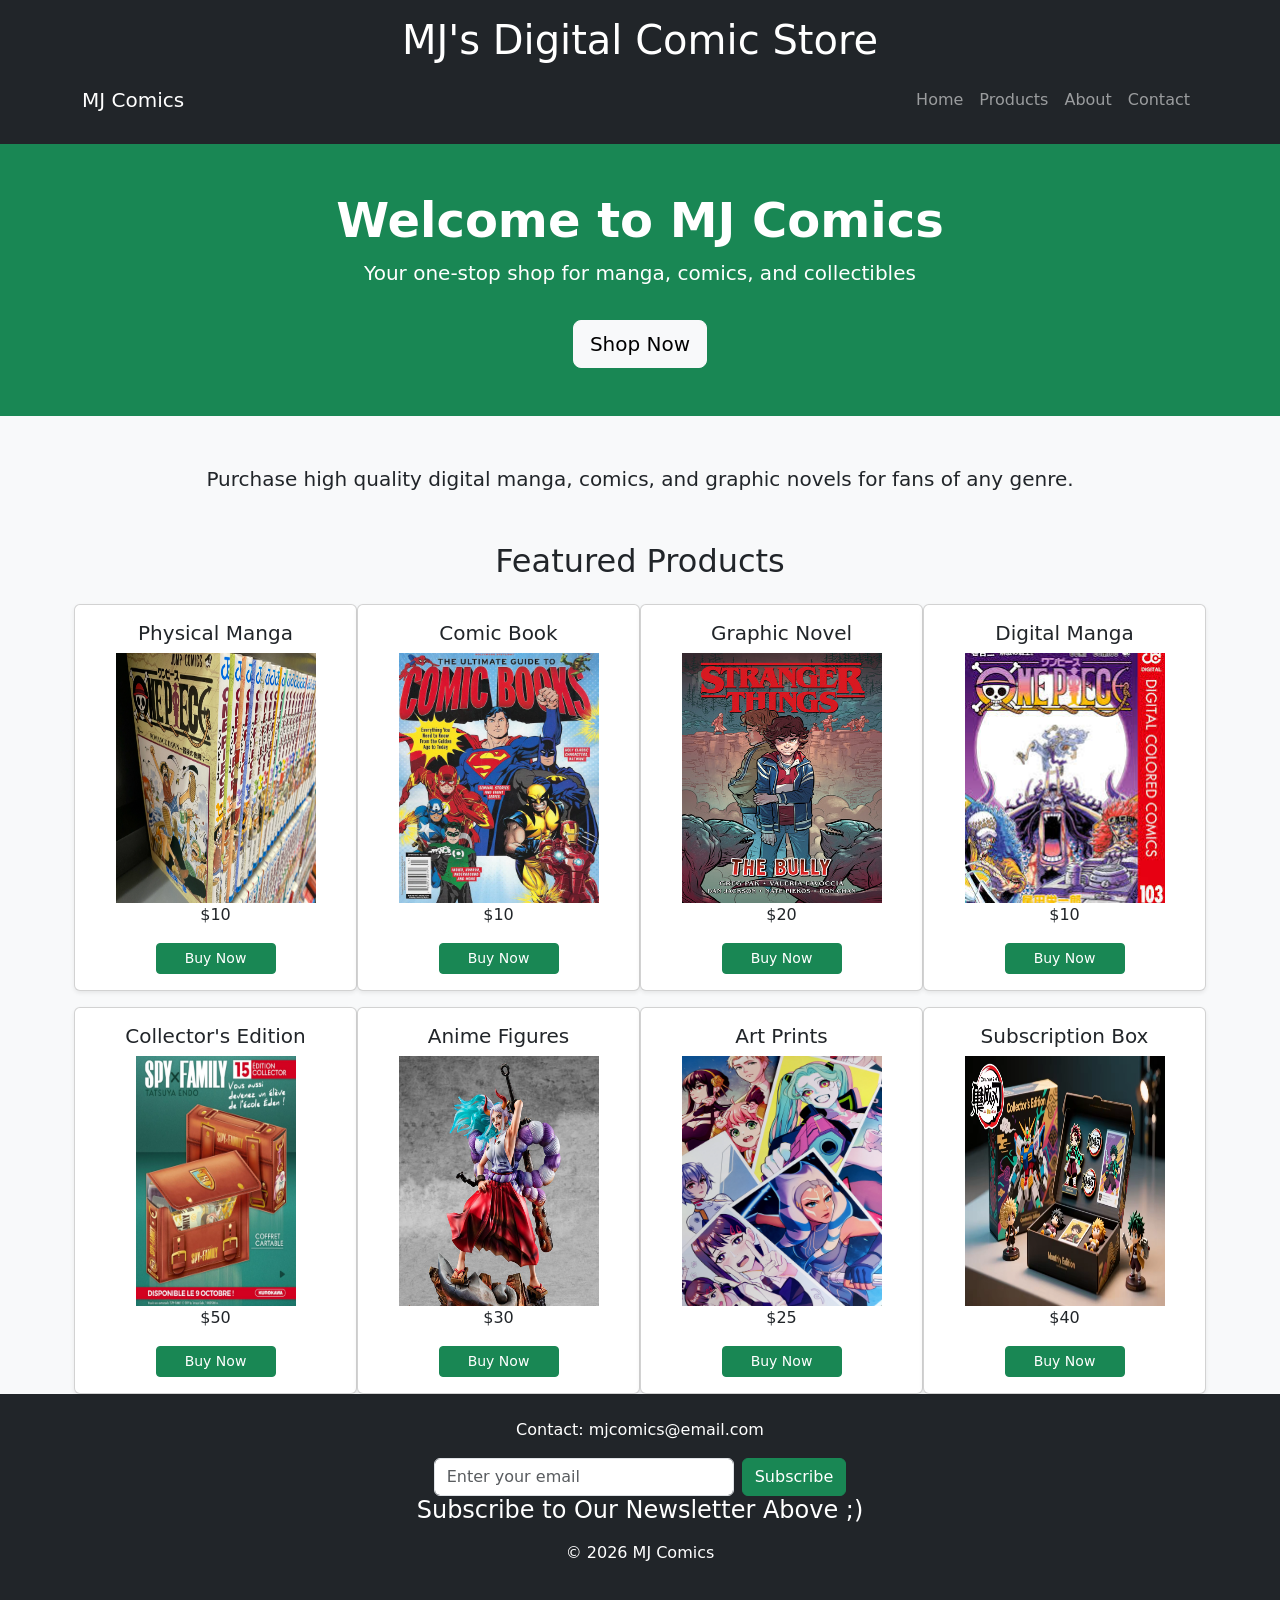
<file: index.html>
<!DOCTYPE html>
<html lang="en">
<head>
  <meta charset="UTF-8">
  <meta name="viewport" content="width=device-width, initial-scale=1.0">
  <title>MJ's Digital Comic Store</title>

  <!-- Bootstrap CSS -->
  <link href="https://cdn.jsdelivr.net/npm/bootstrap@5.3.8/dist/css/bootstrap.min.css" rel="stylesheet">
</head>

<body class="bg-light">

<!--The Header / Navbar -->
<header class="bg-dark text-white p-3 text-center">
  <h1>MJ's Digital Comic Store</h1>
  <nav>
    <nav class="navbar navbar-expand-lg navbar-dark bg-dark">
  <div class="container">
    <a class="navbar-brand" href="#">MJ Comics</a>

    <button class="navbar-toggler" type="button" data-bs-toggle="collapse" data-bs-target="#navMenu">
      <span class="navbar-toggler-icon"></span>
    </button>

    <div class="collapse navbar-collapse" id="navMenu">
      <ul class="navbar-nav ms-auto">
        <li class="nav-item"><a class="nav-link" href="index.html">Home</a></li>
        <li class="nav-item"><a class="nav-link" href="products.html">Products</a></li>
        <li class="nav-item"><a class="nav-link" href="about.html">About</a></li>
        <li class="nav-item"><a class="nav-link" href="contactus.html">Contact</a></li>
      </ul>
    </div>
</nav>
</header>

<!-- Hero Section -->
<section class="bg-success text-white text-center py-5">
  <h2 class="display-5 fw-bold">Welcome to MJ Comics</h2>
  <p class="lead">Your one-stop shop for manga, comics, and collectibles</p>
  <a href="products.html" class="btn btn-light btn-lg mt-3">Shop Now</a>
</section>

<!-- Intro -->
<main class="container my-5 text-center">
  <p class="fs-5">
    Purchase high quality digital manga, comics, and graphic novels for fans of any genre.
  </p>
</main>

<!-- My 8 Comic and Manga Related Products -->
<section class="container ">
  <h2 class="text-center mb-4">Featured Products</h2>

  <div class="row g-3 text-center">
    
    <article class="col-12 col-sm-6 col-md-4 col-lg-3 card p-3 shadow-sm">
      <h5>Physical Manga</h5>
     <img src="images/physicalmanga.jpg" style="width:200px; height:250px;" alt="Image 1" class= "d-block mx-auto img-fluid">
      <p>$10</p>
      <button class="btn btn-success btn-sm d-block mx-auto" style="width: 120px;">Buy Now</button>
    </article>

     <article class="col-12 col-sm-6 col-md-4 col-lg-3 card p-3 shadow-sm">
      <h5>Comic Book</h5>
      <img src="images/comicbook.jpg" style="width:200px; height:250px;" alt="Comic Book Image"class= "d-block mx-auto img-fluid">
      <p>$10</p>
     <button class="btn btn-success btn-sm d-block mx-auto" style="width: 120px;">Buy Now</button>
    </article>

     <article class="col-12 col-sm-6 col-md-4 col-lg-3 card p-3 shadow-sm">
      <h5>Graphic Novel</h5>
      <img src="images/graphicnovel.jpg"style="width:200px; height:250px;" alt="Graphic Novel Image"class= "d-block mx-auto img-fluid">
      <p>$20</p>
     <button class="btn btn-success btn-sm d-block mx-auto" style="width: 120px;">Buy Now</button>
    </article>

    <article class="col-12 col-sm-6 col-md-4 col-lg-3 card p-3 shadow-sm">
      <h5>Digital Manga</h5>
      <img src="images/onepiecedigital.jpg" style="width:200px; height:250px;" alt="Digital Manga Image"class= "d-block mx-auto img-fluid">
      <p>$10</p>
      <button class="btn btn-success btn-sm d-block mx-auto" style="width: 120px;">Buy Now</button>
    </article>

     <article class="col-12 col-sm-6 col-md-4 col-lg-3 card p-3 shadow-sm">
      <h5>Collector's Edition</h5>
      <img src="images/collectorsedition.jpg" style="width:200px; height:250px;" alt="Collector's Edition Image"class= "d-block mx-auto img-fluid">
      <p>$50</p>
      <button class="btn btn-success btn-sm d-block mx-auto" style="width: 120px;">Buy Now</button>
    </article>

     <article class="col-12 col-sm-6 col-md-4 col-lg-3 card p-3 shadow-sm">
      <h5>Anime Figures</h5>
      <img src="images/animefigure.jpg" style="width:200px; height:250px;" alt="Anime Figure Image"class= "d-block mx-auto img-fluid">
      <p>$30</p>
      <button class="btn btn-success btn-sm d-block mx-auto" style="width: 120px;">Buy Now</button>
    </article>

    <article class="col-12 col-sm-6 col-md-4 col-lg-3 card p-3 shadow-sm">
      <h5>Art Prints</h5>
      <img src="images/artprint.jpg" style="width:200px; height:250px;" alt="Art Print Image"class= "d-block mx-auto img-fluid">
      <p>$25</p>
      <button class="btn btn-success btn-sm d-block mx-auto" style="width: 120px;">Buy Now</button>
    </article>

     <article class="col-12 col-sm-6 col-md-4 col-lg-3 card p-3 shadow-sm">
      <h5>Subscription Box</h5>
      <img src="images/subscriptionbox.jpg" style="width:200px; height:250px;" alt="Subscription Box Image"class= "d-block mx-auto img-fluid">
      <p>$40</p>
      <button class="btn btn-success btn-sm d-block mx-auto" style="width: 120px;">Buy Now</button>
    </article>
</div>
  </section>
</section>

<!-- Footer -->
<footer class="bg-dark text-white text-center py-4 align-content-center">
  <p>Contact: mjcomics@email.com</p>
  <form class="d-flex justify-content-center align-items-center flex-column flex-md-row gap-2">
      <input type="email" class="form-control" placeholder="Enter your email" required style="max-width: 300px;">
      <button class="btn btn-success" type="submit">Subscribe</button>
    </form> 
    <h4 class="text-center mb-3">Subscribe to Our Newsletter Above ;)</h4>
    <p>© 2026 MJ Comics</p>
  </form>
</footer>

<<<<<<< HEAD

=======
>>>>>>> 38287cfaf9a1138978f583a465813bf68b1fd263
</body>
</html>
</file>
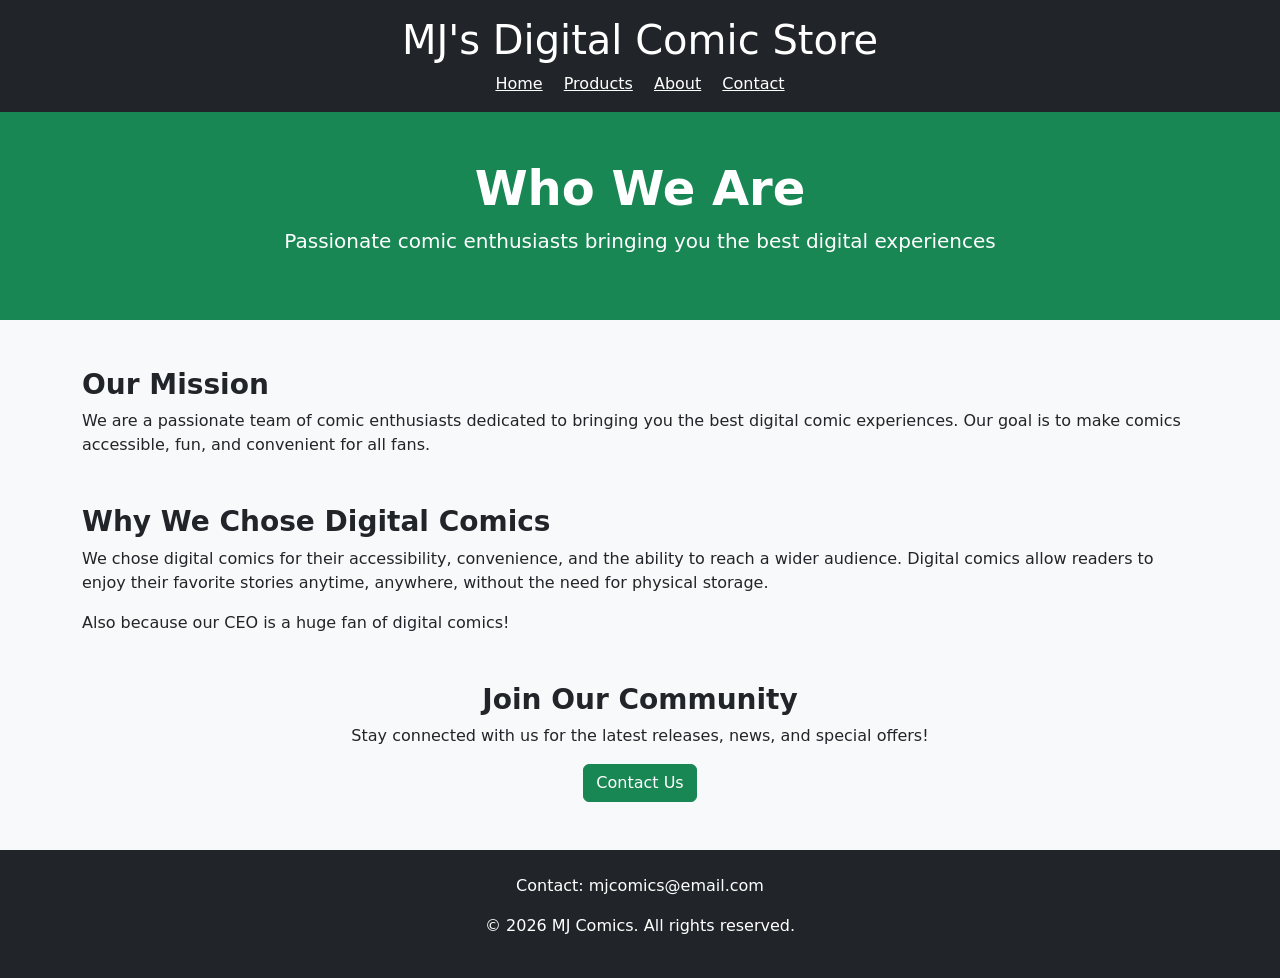
<file: about.html>
<!DOCTYPE html>
<html lang="en">
<head>
  <meta charset="UTF-8">
  <meta name="viewport" content="width=device-width, initial-scale=1.0">
  <title>About Us - MJ Comics</title>

  <!-- Bootstrap CSS -->
  <link href="https://cdn.jsdelivr.net/npm/bootstrap@5.3.8/dist/css/bootstrap.min.css" rel="stylesheet">
</head>

<body class="bg-light">

<!-- Header / Navbar -->
<header class="bg-dark text-white p-3 text-center">
  <h1>MJ's Digital Comic Store</h1>
  <nav>
    <a href="index.html" class="text-white me-3">Home</a>
    <a href="products.html" class="text-white me-3">Products</a>
    <a href="aboutus.html" class="text-white me-3">About</a>
    <a href="contactus.html" class="text-white">Contact</a>
  </nav>
</header>

<!-- Hero Section -->
<section class="bg-success text-white text-center py-5">
  <h2 class="display-5 fw-bold">Who We Are</h2>
  <p class="lead">Passionate comic enthusiasts bringing you the best digital experiences</p>
</section>

<!-- About Content -->
<main class="container my-5">

  <section class="mb-5">
    <h3 class="fw-bold">Our Mission</h3>
    <p>
      We are a passionate team of comic enthusiasts dedicated to bringing you the best digital comic experiences. 
      Our goal is to make comics accessible, fun, and convenient for all fans.
    </p>
  </section>

  <section class="mb-5">
    <h3 class="fw-bold">Why We Chose Digital Comics</h3>
    <p>
      We chose digital comics for their accessibility, convenience, and the ability to reach a wider audience. 
      Digital comics allow readers to enjoy their favorite stories anytime, anywhere, without the need for physical storage.
    </p>
    <p>Also because our CEO is a huge fan of digital comics!</p>
  </section>

  <section class="mb-5 text-center">
    <h3 class="fw-bold">Join Our Community</h3>
    <p>Stay connected with us for the latest releases, news, and special offers!</p>
    <a href="contactus.html" class="btn btn-success">Contact Us</a>
  </section>

</main>

<!-- Footer -->
<footer class="bg-dark text-white text-center py-4">
  <p>Contact: mjcomics@email.com</p>
  <p>&copy; <span id="year"></span> MJ Comics. All rights reserved.</p>
</footer>

<!-- Bootstrap JS -->
<script src="https://cdn.jsdelivr.net/npm/bootstrap@5.3.8/dist/js/bootstrap.bundle.min.js"></script>

<!-- Auto-update year -->
<script>
  document.getElementById("year").textContent = new Date().getFullYear();
</script>

</body>
</html>
</file>
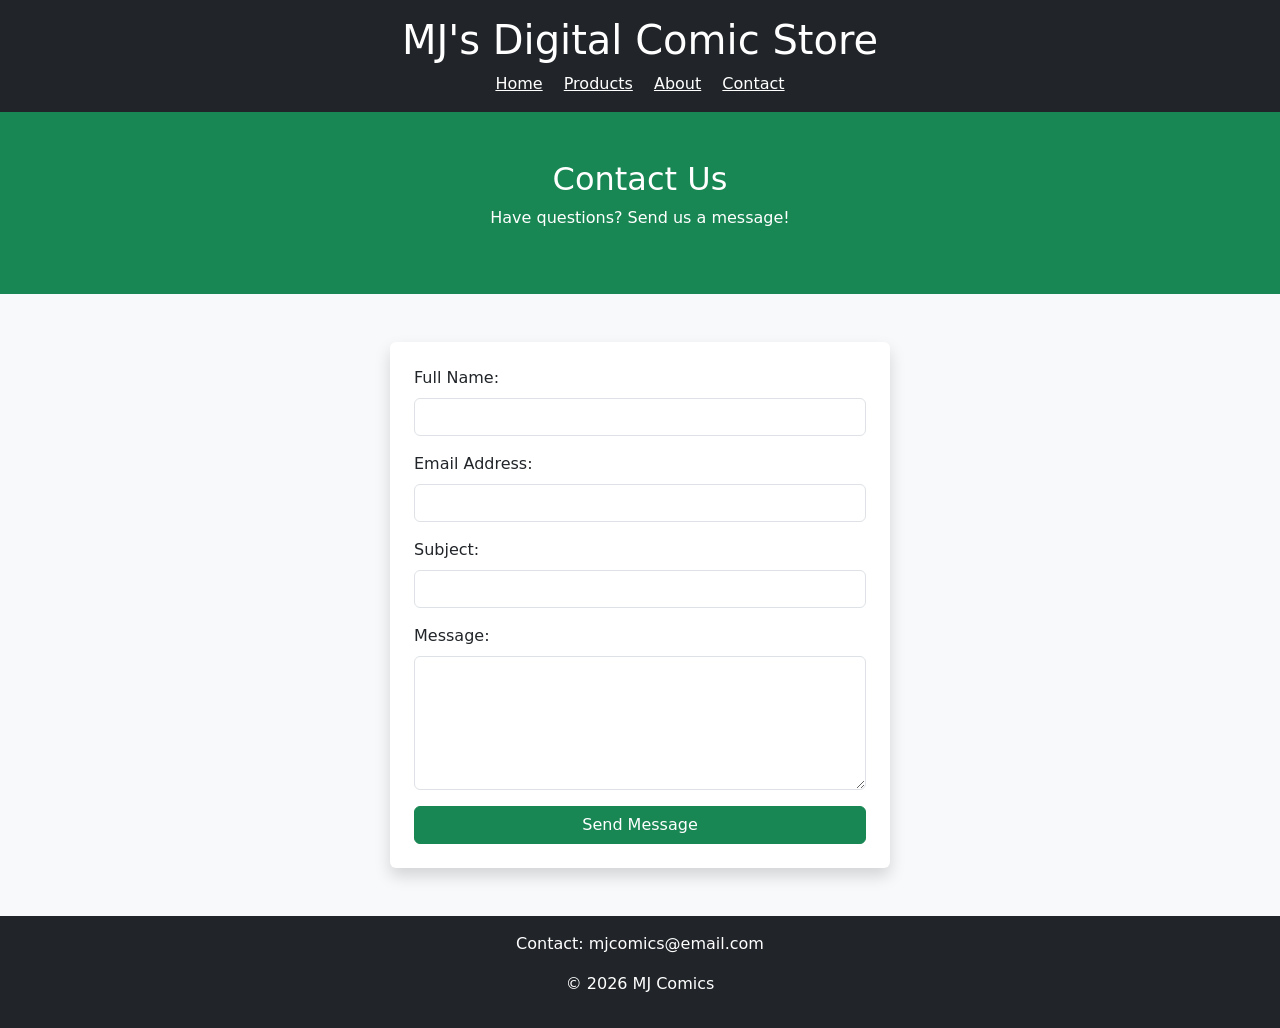
<file: contactus.html>
<!DOCTYPE html>
<html lang="en">
<head>
  <meta charset="UTF-8">
  <meta name="viewport" content="width=device-width, initial-scale=1.0">
  <title>Contact Us - MJ Comics</title>

  <!-- My Link ForBootstrap CSS -->
  <link href="https://cdn.jsdelivr.net/npm/bootstrap@5.3.8/dist/css/bootstrap.min.css" rel="stylesheet">
</head>

<body class="bg-light">

<!-- Header -->
<header class="bg-dark text-white p-3 text-center">
  <h1>MJ's Digital Comic Store</h1>
  <nav>
    <a href="index.html" class="text-white me-3">Home</a>
    <a href="products.html" class="text-white me-3">Products</a>
    <a href="about.html" class="text-white me-3">About</a>
    <a href="contactus.html" class="text-white">Contact</a>
  </nav>
</header>

<!-- Hero -->
<section class="bg-success text-white text-center py-5">
  <h2>Contact Us</h2>
  <p>Have questions? Send us a message!</p>
</section>

<!-- Form Section -->
<main class="container my-5">

  <section class="mx-auto" style="max-width: 500px;">
    
    <form action="#" method="post" class="bg-white p-4 shadow rounded">

      <label class="form-label">Full Name:</label>
      <input type="text" name="name" class="form-control mb-3" required>

      <label class="form-label">Email Address:</label>
      <input type="email" name="email" class="form-control mb-3" required>

      <label class="form-label">Subject:</label>
      <input type="text" name="subject" class="form-control mb-3">

      <label class="form-label">Message:</label>
      <textarea name="message" rows="5" class="form-control mb-3" required></textarea>

      <button type="submit" class="btn btn-success w-100">Send Message</button>

    </form>

  </section>

</main>

<!-- Footer -->
<footer class="bg-dark text-white text-center py-3">
  <p>Contact: mjcomics@email.com</p>
  <p>© 2026 MJ Comics</p>
</footer>

<!-- Bootstrap JS -->
<script src="https://cdn.jsdelivr.net/npm/bootstrap@5.3.8/dist/js/bootstrap.bundle.min.js"></script>

</body>
</html>
</file>
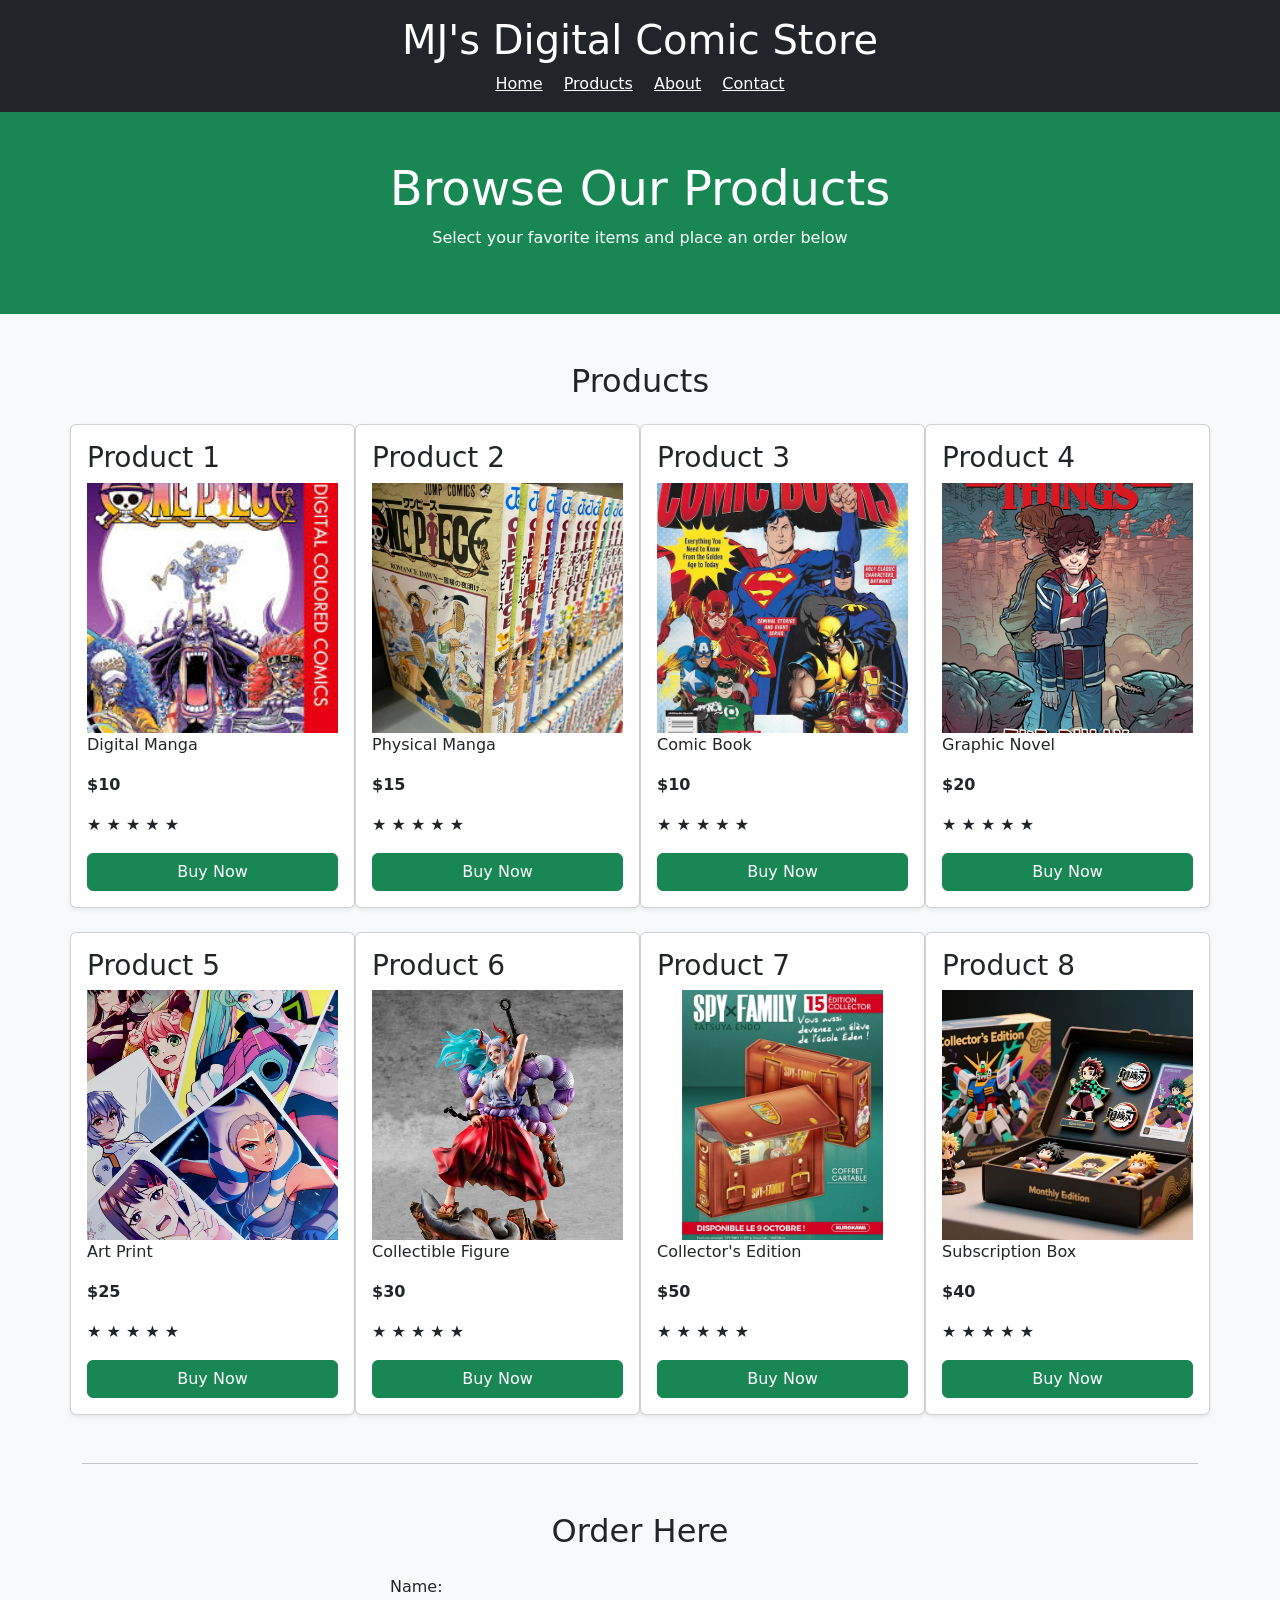
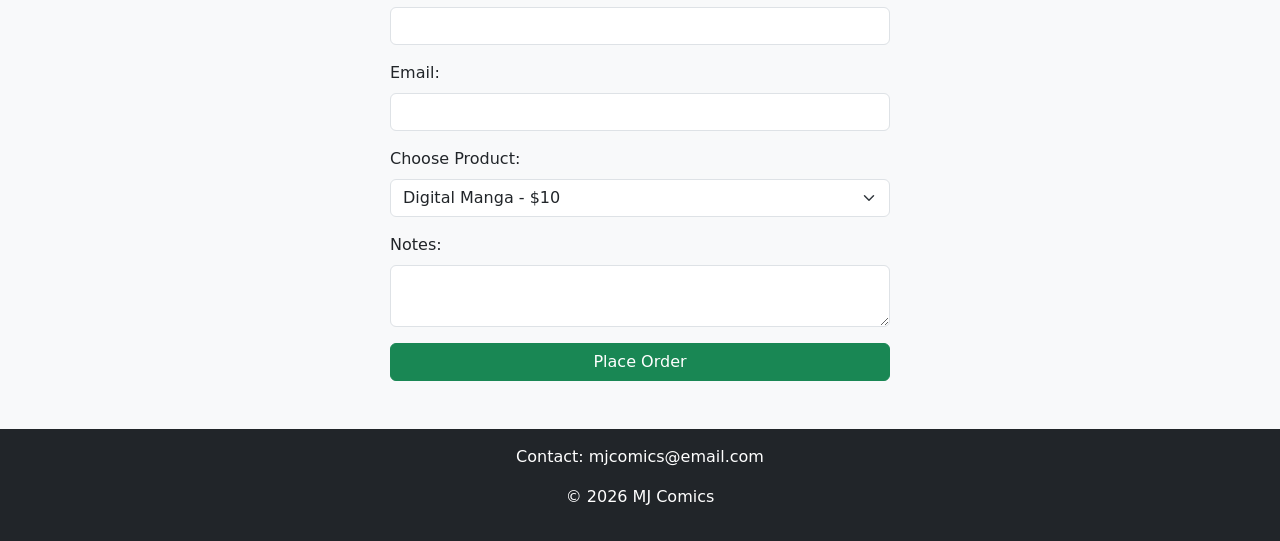
<file: products.html>
<!DOCTYPE html>
<html lang="en">
<head>
  <meta charset="UTF-8">
  <meta name="viewport" content="width=device-width, initial-scale=1.0">
  <title>Products - MJ Comics</title>

  <!-- Bootstrap CSS -->
  <link href="https://cdn.jsdelivr.net/npm/bootstrap@5.3.8/dist/css/bootstrap.min.css" rel="stylesheet">
</head>

<body class="bg-light">

<!-- Header / Navbar -->
<header class="bg-dark text-white p-3">
  <h1 class="text-center">MJ's Digital Comic Store</h1>
  <nav class="text-center mt-2">
    <a href="index.html" class="text-white me-3">Home</a>
    <a href="products.html" class="text-white me-3">Products</a>
    <a href="about.html" class="text-white me-3">About</a>
    <a href="contactus.html" class="text-white">Contact</a>
  </nav>
</header>

<!-- Hero -->
<section class="bg-success text-white text-center py-5">
  <h2 class="display-5">Browse Our Products</h2>
  <p>Select your favorite items and place an order below</p>
</section>

<main class="container my-5">

  <section>
    <h2 class="text-center mb-4">Products</h2>
  </section>

  <!-- Product Grid (using Bootstrap grid classes without divs) -->
  <section class="row g-4">

    <article class="col-sm-6 col-md-4 col-lg-3 card p-3 shadow-sm">
      <h3>Product 1</h3>
      <img src="images/onepiecedigital.jpg" alt="Digital Manga"class="img-fluid" style="height: 250px; object-fit: cover;"">
      <p>Digital Manga</p>
      <p class="fw-bold">$10</p>
      <div class="flex items-center gap-1 mb-3">
                        <span class="text-yellow-400 text-xl">★</span>
                        <span class="text-yellow-400 text-xl">★</span>
                        <span class="text-yellow-400 text-xl">★</span>
                        <span class="text-yellow-400 text-xl">★</span>
                        <span class="text-yellow-400 text-xl">★</span>
                    </div>
      <button class="btn btn-success">Buy Now</button>
    </article>

    <article class="col-sm-6 col-md-4 col-lg-3 card p-3 shadow-sm">
      <h3>Product 2</h3>
      <img src="images/physicalmanga.jpg" alt="Physical Manga" class="img-fluid" style="height: 250px; object-fit: cover;">
      <p>Physical Manga</p>
      <p class="fw-bold">$15</p>
      <div class="flex items-center gap-1 mb-3">
                        <span class="text-yellow-400 text-xl">★</span>
                        <span class="text-yellow-400 text-xl">★</span>
                        <span class="text-yellow-400 text-xl">★</span>
                        <span class="text-yellow-400 text-xl">★</span>
                        <span class="text-yellow-400 text-xl">★</span>
                    </div>
      <button class="btn btn-success">Buy Now</button>
    </article>

    <article class="col-sm-6 col-md-4 col-lg-3 card p-3 shadow-sm">
      <h3>Product 3</h3>
      <img src="images/comicbook.jpg" alt="Comic Book" class="img-fluid" style="height: 250px; object-fit: cover;">
      <p>Comic Book</p>
      <p class="fw-bold">$10</p>
      <div class="flex items-center gap-1 mb-3">
                        <span class="text-yellow-400 text-xl">★</span>
                        <span class="text-yellow-400 text-xl">★</span>
                        <span class="text-yellow-400 text-xl">★</span>
                        <span class="text-yellow-400 text-xl">★</span>
                        <span class="text-yellow-400 text-xl">★</span>
                    </div>
      <button class="btn btn-success">Buy Now</button>
    </article>

    <article class="col-sm-6 col-md-4 col-lg-3 card p-3 shadow-sm">
      <h3>Product 4</h3>
      <img src="images/graphicnovel.jpg" alt="Graphic Novel"class="img-fluid" style="height: 250px; object-fit: cover;">
      <p>Graphic Novel</p>
      <p class="fw-bold">$20</p>
      <div class="flex items-center gap-1 mb-3">
                        <span class="text-yellow-400 text-xl">★</span>
                        <span class="text-yellow-400 text-xl">★</span>
                        <span class="text-yellow-400 text-xl">★</span>
                        <span class="text-yellow-400 text-xl">★</span>
                        <span class="text-yellow-400 text-xl">★</span>
                    </div>
      <button class="btn btn-success">Buy Now</button>
    </article>

    <article class="col-sm-6 col-md-4 col-lg-3 card p-3 shadow-sm">
      <h3>Product 5</h3>
      <img src="images/artprint.jpg" alt="Art Print" class="img-fluid" style="height: 250px; object-fit: cover;">
      <p>Art Print</p>
      <p class="fw-bold">$25</p>
      <div class="flex items-center gap-1 mb-3">
                        <span class="text-yellow-400 text-xl">★</span>
                        <span class="text-yellow-400 text-xl">★</span>
                        <span class="text-yellow-400 text-xl">★</span>
                        <span class="text-yellow-400 text-xl">★</span>
                        <span class="text-yellow-400 text-xl">★</span>
                    </div>
      <button class="btn btn-success">Buy Now</button>
    </article>

    <article class="col-sm-6 col-md-4 col-lg-3 card p-3 shadow-sm">
      <h3>Product 6</h3>
      <img src="images/animefigure.jpg" alt="Collectible Figure" class="img-fluid" style="height: 250px; object-fit: cover;">
      <p>Collectible Figure</p>
      <p class="fw-bold">$30</p>
      <div class="flex items-center gap-1 mb-3">
                        <span class="text-yellow-400 text-xl">★</span>
                        <span class="text-yellow-400 text-xl">★</span>
                        <span class="text-yellow-400 text-xl">★</span>
                        <span class="text-yellow-400 text-xl">★</span>
                        <span class="text-yellow-400 text-xl">★</span>
                    </div>
      <button class="btn btn-success">Buy Now</button>
    </article>

    <article class="col-sm-6 col-md-4 col-lg-3 card p-3 shadow-sm">
      <h3>Product 7</h3>
      <img src="images/collectorsedition.jpg" alt="Collector's Edition" class="img-fluid" style="height: 250px; object-fit: cover;">
      <p>Collector's Edition</p>
      <p class="fw-bold">$50</p>
      <div class="flex items-center gap-1 mb-3">
                        <span class="text-yellow-400 text-xl">★</span>
                        <span class="text-yellow-400 text-xl">★</span>
                        <span class="text-yellow-400 text-xl">★</span>
                        <span class="text-yellow-400 text-xl">★</span>
                        <span class="text-yellow-400 text-xl">★</span>
                    </div>
      <button class="btn btn-success">Buy Now</button>
    </article>

    <article class="col-sm-6 col-md-4 col-lg-3 card p-3 shadow-sm">
      <h3>Product 8</h3>
      <img src="images/subscriptionbox.jpg" alt="Subscription Box" class="img-fluid" style="height: 250px; object-fit: cover;">
      <p>Subscription Box</p>
      <p class="fw-bold">$40</p>
      <div class="flex items-center gap-1 mb-3">
                        <span class="text-yellow-400 text-xl">★</span>
                        <span class="text-yellow-400 text-xl">★</span>
                        <span class="text-yellow-400 text-xl">★</span>
                        <span class="text-yellow-400 text-xl">★</span>
                        <span class="text-yellow-400 text-xl">★</span>
                    </div>
      <button class="btn btn-success">Buy Now</button>
    </article>

  </section>

  <hr class="my-5">

  <!-- Order Form -->
  <section>
    <h2 class="text-center mb-4">Order Here</h2>

    <form class="mx-auto" style="max-width: 500px;">

      <label class="form-label">Name:</label>
      <input type="text" class="form-control mb-3">

      <label class="form-label">Email:</label>
      <input type="email" class="form-control mb-3">

      <label class="form-label">Choose Product:</label>
      <select class="form-select mb-3">
        <option>Digital Manga - $10</option>
        <option>Physical Manga - $15</option>
        <option>Comic Book - $10</option>
        <option>Graphic Novel - $20</option>
        <option>Art Print - $25</option>
        <option>Collectible Figure - $30</option>
        <option>Collector's Edition - $50</option>
        <option>Subscription Box - $40</option>
      </select>

      <label class="form-label">Notes:</label>
      <textarea class="form-control mb-3"></textarea>

      <button type="submit" class="btn btn-success w-100">Place Order</button>

    </form>
  </section>

</main>

<!-- Footer -->
<footer class="bg-dark text-white text-center py-3">
  <p>Contact: mjcomics@email.com</p>
  <p>© 2026 MJ Comics</p>
</footer>

</body>
</html>
</file>
